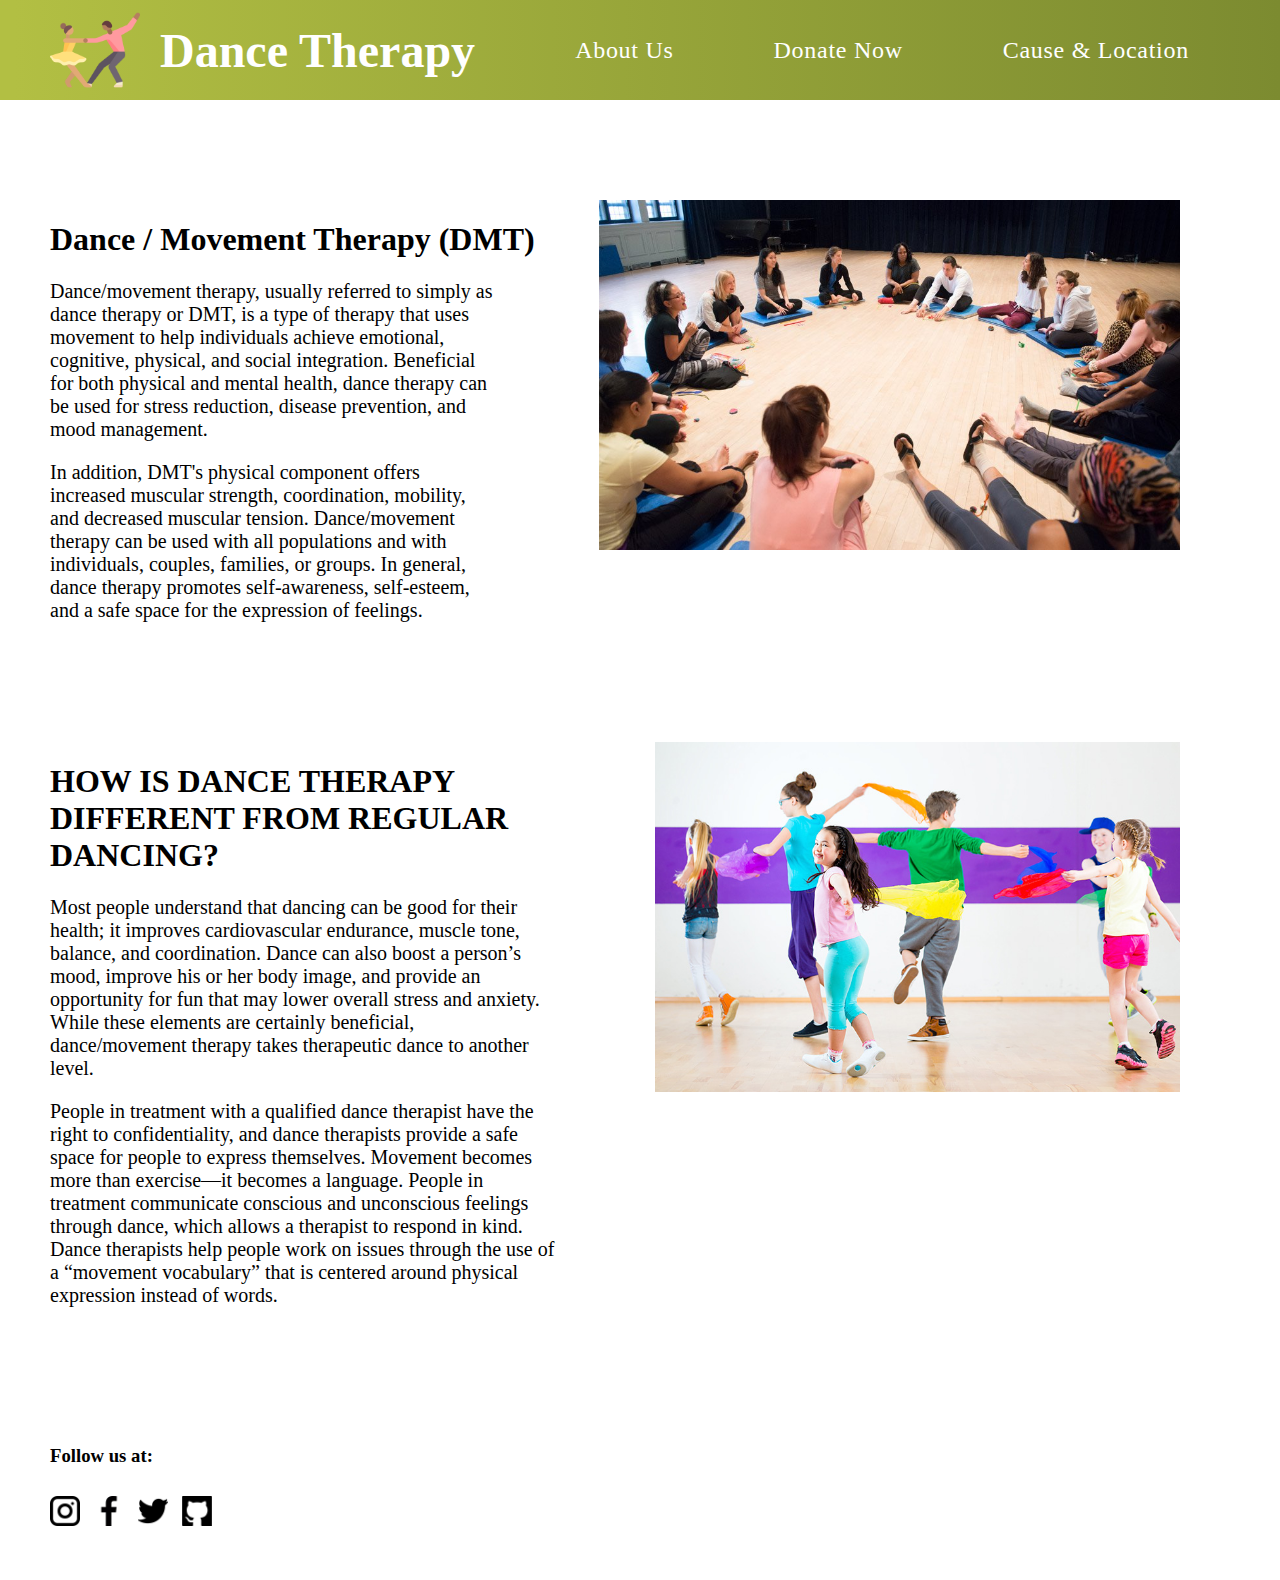
<file: src/index.html>
<html lang="en">
<head>
    <meta charset="UTF-8">
    <meta http-equiv="X-UA-Compatible" content="IE=edge">
    <meta name="viewport" content="width=device-width, initial-scale=1.0">
    <title>Name of the website </title>
    <link rel="stylesheet" href="./../css/index.css">
</head>
<body>
    <nav>
        <img src="./../images/dancing-icon.png" class="navbar--icon">
        <h4 class="org-name"> Dance Therapy </h4>
        <p class="about"><a href="index.html">About Us</a></p>
        <p class="donate"><a>Donate Now</a></p>
        <p class="location"><a>Cause & Location </a></p>
    </nav>
    <main>
        <div class="intro-section1">
            <div>
                <h1>Dance / Movement Therapy (DMT)</h1>
                    <p>
                        Dance/movement therapy, usually referred to simply as dance therapy or DMT, is a type of therapy that uses movement to help individuals achieve emotional, cognitive, physical, and social integration. Beneficial for both physical and mental health, dance therapy can be used for stress reduction, disease prevention, and mood management. 
                    </p>
                    <p>
                        In addition, DMT's physical component offers increased muscular strength, coordination, mobility, and decreased muscular tension. Dance/movement therapy can be used with all populations and with individuals, couples, families, or groups. In general, dance therapy promotes self-awareness, self-esteem, and a safe space for the expression of feelings.
                    </p>
                </div>
            <img src="./../images/dancing-image1.jpeg" alt="dance picture" class="dance--image"/>
        </div>

        <div class="intro-section2">
            <div>
                <h1>HOW IS DANCE THERAPY DIFFERENT FROM REGULAR DANCING?</h1>
                <p>
                    Most people understand that dancing can be good for their health; it improves cardiovascular endurance, muscle tone, balance, and coordination. Dance can also boost a person’s mood, improve his or her body image, and provide an opportunity for fun that may lower overall stress and anxiety. While these elements are certainly beneficial, dance/movement therapy takes therapeutic dance to another level.
                </p>
                <p>
                    People in treatment with a qualified dance therapist have the right to confidentiality, and dance therapists provide a safe space for people to express themselves. Movement becomes more than exercise—it becomes a language. People in treatment communicate conscious and unconscious feelings through dance, which allows a therapist to respond in kind. Dance therapists help people work on issues through the use of a “movement vocabulary” that is centered around physical expression instead of words.        
                </p>
            </div>
            <img src="./../images/dancing-image2.jpeg" alt="dance picture" class="dance--image"/>  
        </div>
    </main>

    <footer>
        <h3>Follow us at: </h3>
        <div class="follow--image--container">
            <a href="https://github.com/KanG98/TTP-Assignment1"><img src="./../images/instagram.png"/></a>
            <a href="https://github.com/KanG98/TTP-Assignment1"><img src="./../images/facebook.png"/></a>
            <a href="https://github.com/KanG98/TTP-Assignment1"><img src="./../images/twitter.png"/></a>
            <a href="https://github.com/KanG98/TTP-Assignment1"><img src="./../images/github.png"/></a>
        </div>
    </footer>


</body>
</html>
</file>
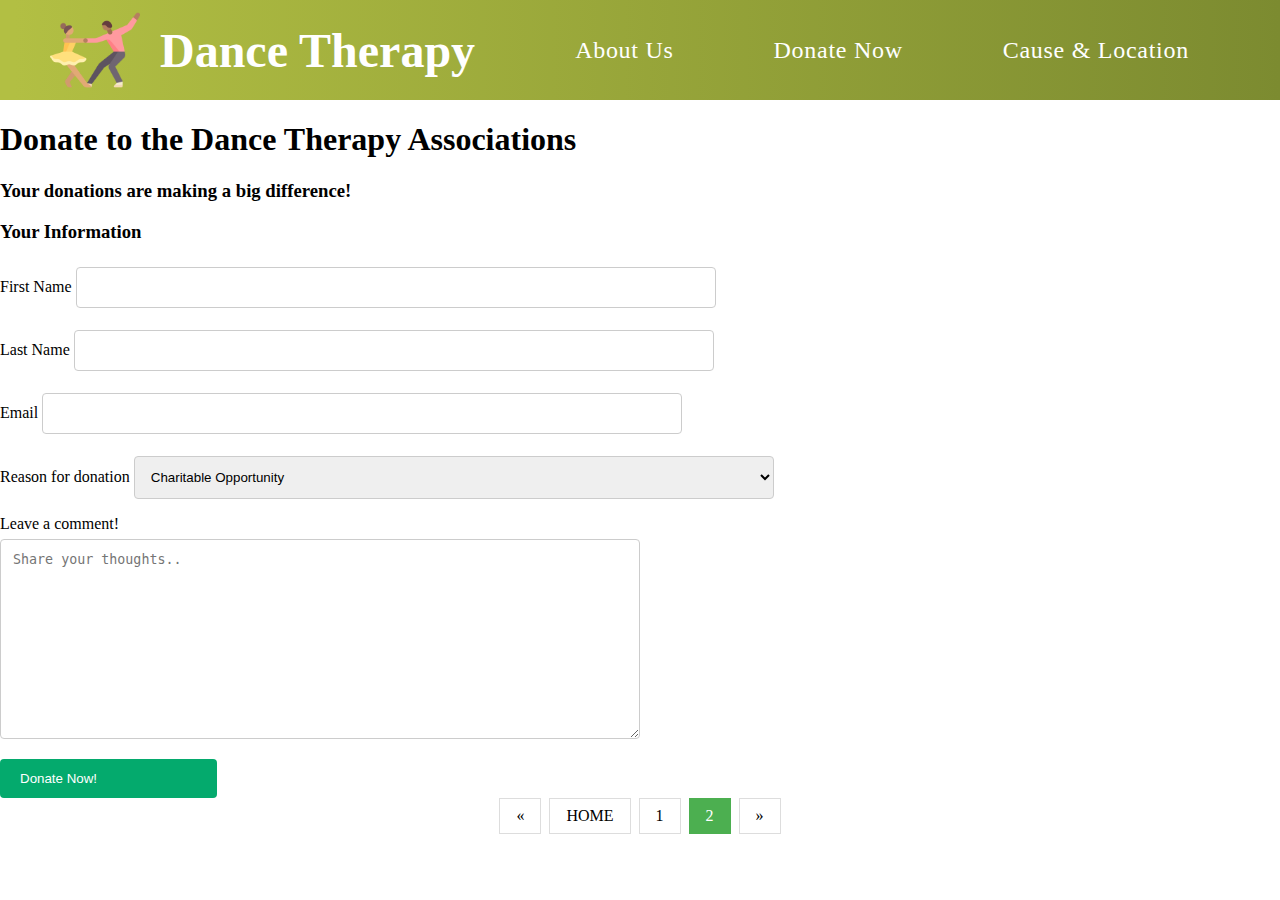
<file: src/donation.html>
<!DOCTYPE html>
<html>

<head>
    <title> Donations for Dance Therapy</title>
    <link rel="stylesheet" href="./../ css/donationstyle.css">
</head>

<body>
    <nav>
        <img src="./../images/dancing-icon.png" alt="dancing-icon" class="navbar--icon">
        <h2 class="org-name"> Dance Therapy </h2>
        <p class="about"><a href="index.html">About Us</a></p>
        <p class="donate"><a>Donate Now</a></p>
        <p class="location"><a>Cause & Location </a></p>
    </nav>
    <h1> Donate to the Dance Therapy Associations </h1>
    <h3> Your donations are making a big difference! </h3>
    </div>
    <h3> Your Information</h3>
    <form>

        <label for="fname">First Name</label>
        <input type="text" id="fname" name="firstname"><br>
        <label for="lname"> Last Name </label>
        <input type="text" id="lname" name="lastname"><br>
        <label for="email"> Email </label>
        <input type="text" id="email" name="email"><br>
        <label for="reason">Reason for donation </label>
        <select id="reason" name="reason"><br>
            <option value="charity">Charitable Opportunity</option>
            <option value="helped"> Participated in Dance Therapy </option>
            <option value="none"> No Reason </option>
        </select><br>
        <label for="comment">Leave a comment! </label> <br>
        <textarea id="comment" name="comment" placeholder="Share your thoughts.." style="height:200px"></textarea>
        <br>
        <input type="donate" value="Donate Now!">

    </form>
    <!--footer  or page number-->
    <div class="footer">
        <div class="center">
            <div class="pagination">
                <a href="index.html">&laquo;</a>
                <a href="index.html">HOME</a>
                <a href="page2.html">1</a>
                <a href="page3.html" class="active">2</a>
                <a href="page3.html">&raquo;</a>
            </div>
        </div>
    </div>

</body>

</html>
</file>
<file: css/index.css>
body{
    margin: 0;
}

/* Nav Bar */

nav{
    display: flex;
    background: linear-gradient(90deg, #b2bf43 1.18%, #7c8b30 100%);
    border: none;
    Justify-content: space-between;
    align-items: center;
    height: 100px;
    box-sizing:content-box;

}

.org-name{
    font-family: 'The Nautigal', cursive;
    font-size: 48px;
    white-space: nowrap;
    color: white;
    padding-left: 20px;
}

.navbar--icon{
    height: 90px;
    padding-left: 50px;
}

nav > p{
    font-size: 24px;
    font-weight: 500;
    padding-left: 100px;
    color: white;
    letter-spacing: 0.03em;
    white-space: nowrap;
}

nav > p > a{
    text-decoration: none;
    color: white;
}

.about{
    margin-left: auto;
}

.location{
    margin-right: 100px;
}

/* Main */

main{
    display: inline-block;  
    padding-left: 50px;
    padding-right: 50px;
}



.dance--image{
    height: 350px;
    padding-left: 50px;
}

.intro-section1, .intro-section2{
    display: flex;
    padding-top: 100px;
    padding-right: 50px;
}

.intro-section1 > div > p, .intro-section2 > div > p{
    font-size: 20px;
    margin-right: 50px;
}

/* Footer */

footer{
    display: flex;  
    padding-top: 100px;
    padding-left: 50px;
    padding-right: 50px;
    display: inline-block;
    align-items: center;
}

.follow--image--container > a > img{
    height: 30px;
    margin: 10px 10px 50px 0px;
}
</file>
<file:  css/donationstyle.css>
/* Style inputs with type="text", select elements and textareas */
   
   input[type=text],
   select,
   textarea {
       width: 50%;
       /* 80% width */
       padding: 12px;
       /* Some padding */
       border: 1px solid #ccc;
       /* Gray border */
       border-radius: 4px;
       /* Rounded borders */
       box-sizing: border-box;
       /* Make sure that padding and width stays in place */
       margin-top: 6px;
       /* Add a top margin */
       margin-bottom: 16px;
       /* Bottom margin */
       resize: vertical
       /* Allow the user to vertically resize the textarea (not horizontally) */
   }
   /* Style the donate button with a specific background color etc */
   
   input[type=donate] {
       background-color: #04AA6D;
       color: white;
       padding: 12px 20px;
       border: none;
       border-radius: 4px;
       cursor: pointer;
   }
   /* When moving the mouse over the donate button, add a darker green color */
   
   input[type=donate]:hover {
       background-color: #45a049;
   }
   /* Add a background color and some padding around the form */
   
   .container {
       border-radius: 5px;
       background-color: #f2f2f2;
       padding: 20px;
   }
   
   body {
       margin: 0;
   }
   
   body {
       margin: 0;
   }
   
   body {
       margin: 0;
   }
   /* Nav Bar */
   
   nav {
       display: flex;
       background: linear-gradient(90deg, #b2bf43 1.18%, #7c8b30 100%);
       border: none;
       Justify-content: space-between;
       align-items: center;
       height: 100px;
   }
   
   .org-name {
       font-family: 'The Nautigal', cursive;
       font-size: 48px;
       color: white;
       padding-left: 20px;
       white-space: nowrap
   }
   /* page number*/
   
   .center {
       text-align: center;
   }
   
   .pagination {
       display: inline-block;
   }
   
   .pagination a {
       color: black;
       float: left;
       padding: 8px 16px;
       text-decoration: none;
       transition: background-color .3s;
       border: 1px solid #ddd;
       margin: 0 4px;
   }
   
   .pagination a.active {
       background-color: #4CAF50;
       color: white;
       border: 1px solid #4CAF50;
   }
   
   .pagination a:hover:not(.active) {
       background-color: #ddd;
   }
   
   .navbar--icon {
       height: 90px;
       padding-left: 50px;
   }
   
   nav>p {
       font-size: 24px;
       font-weight: 500;
       white-space: nowrap;
       padding-left: 100px;
       color: white;
       letter-spacing: 0.03em;
   }
   
   nav>p>a {
       text-decoration: none;
       color: white;
   }
   
   .about {
       margin-left: auto;
   }
   
   .location {
       margin-right: 100px
   }
</file>
